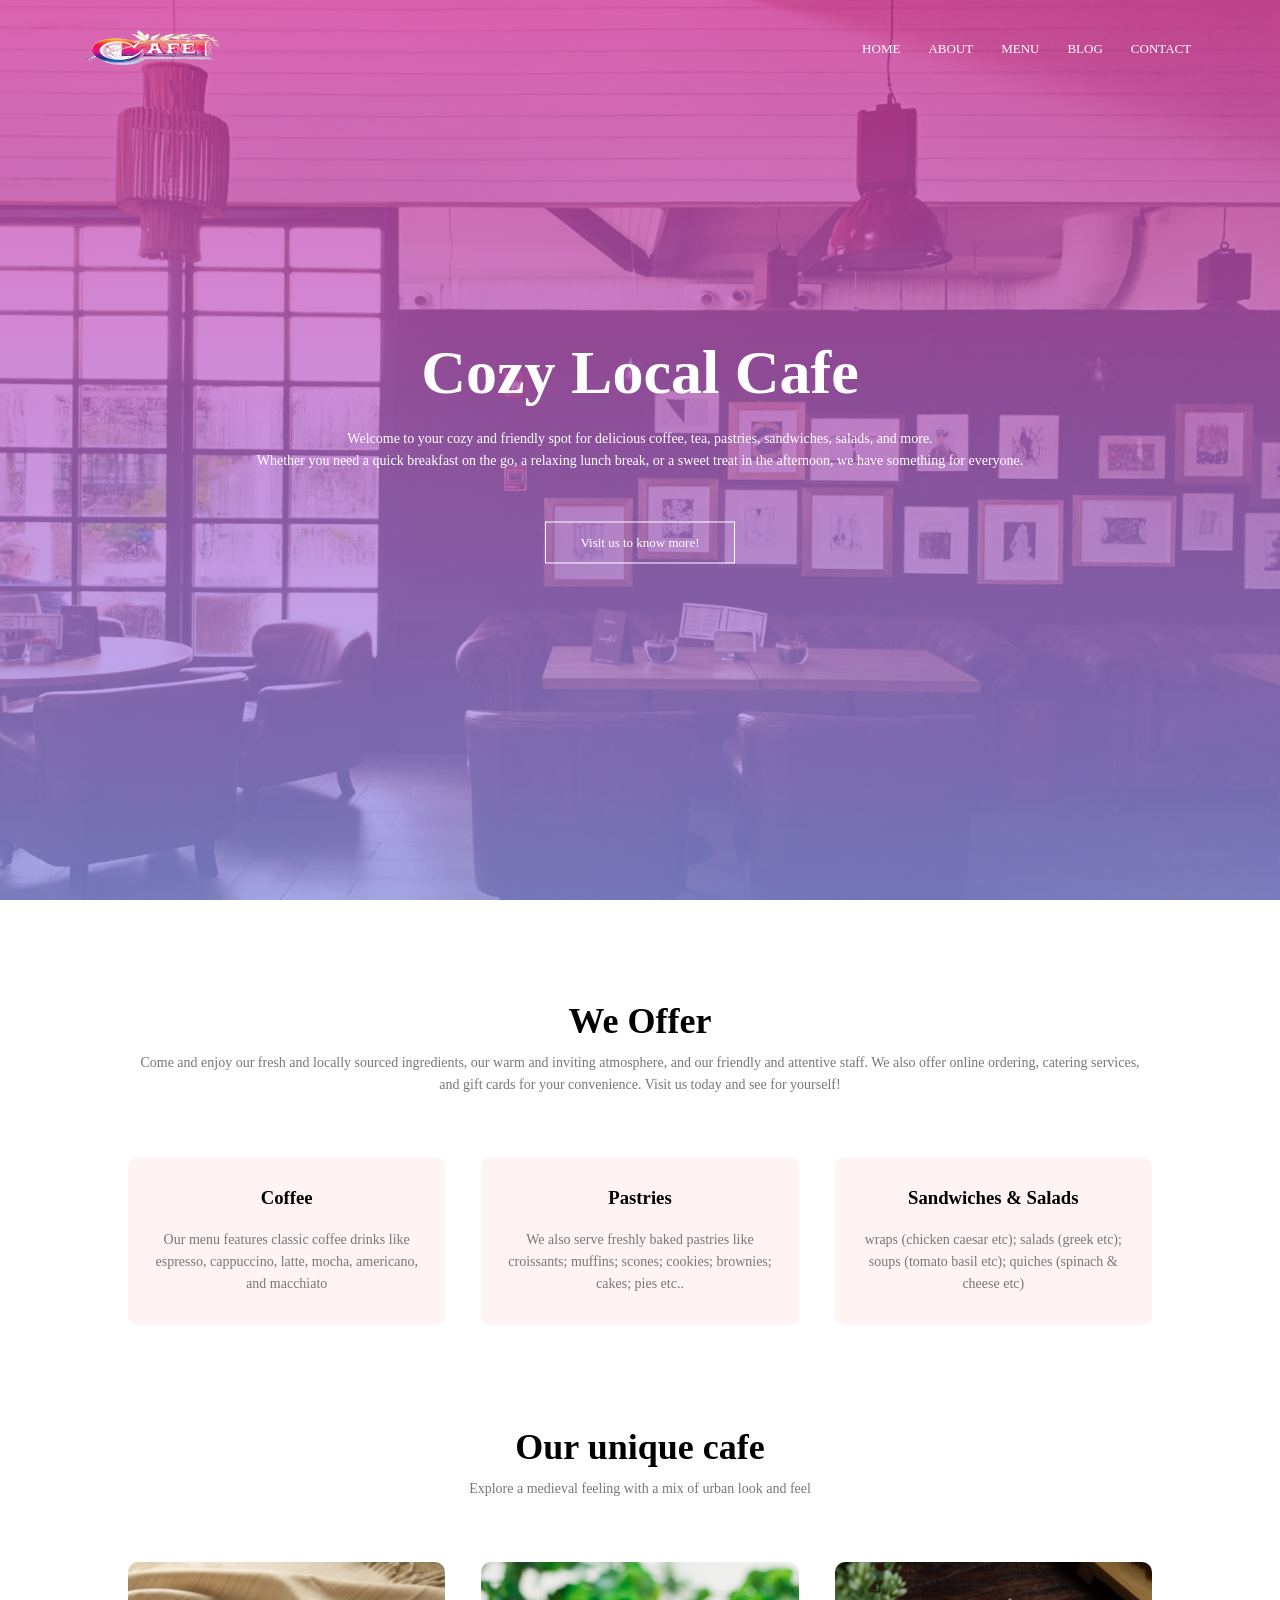
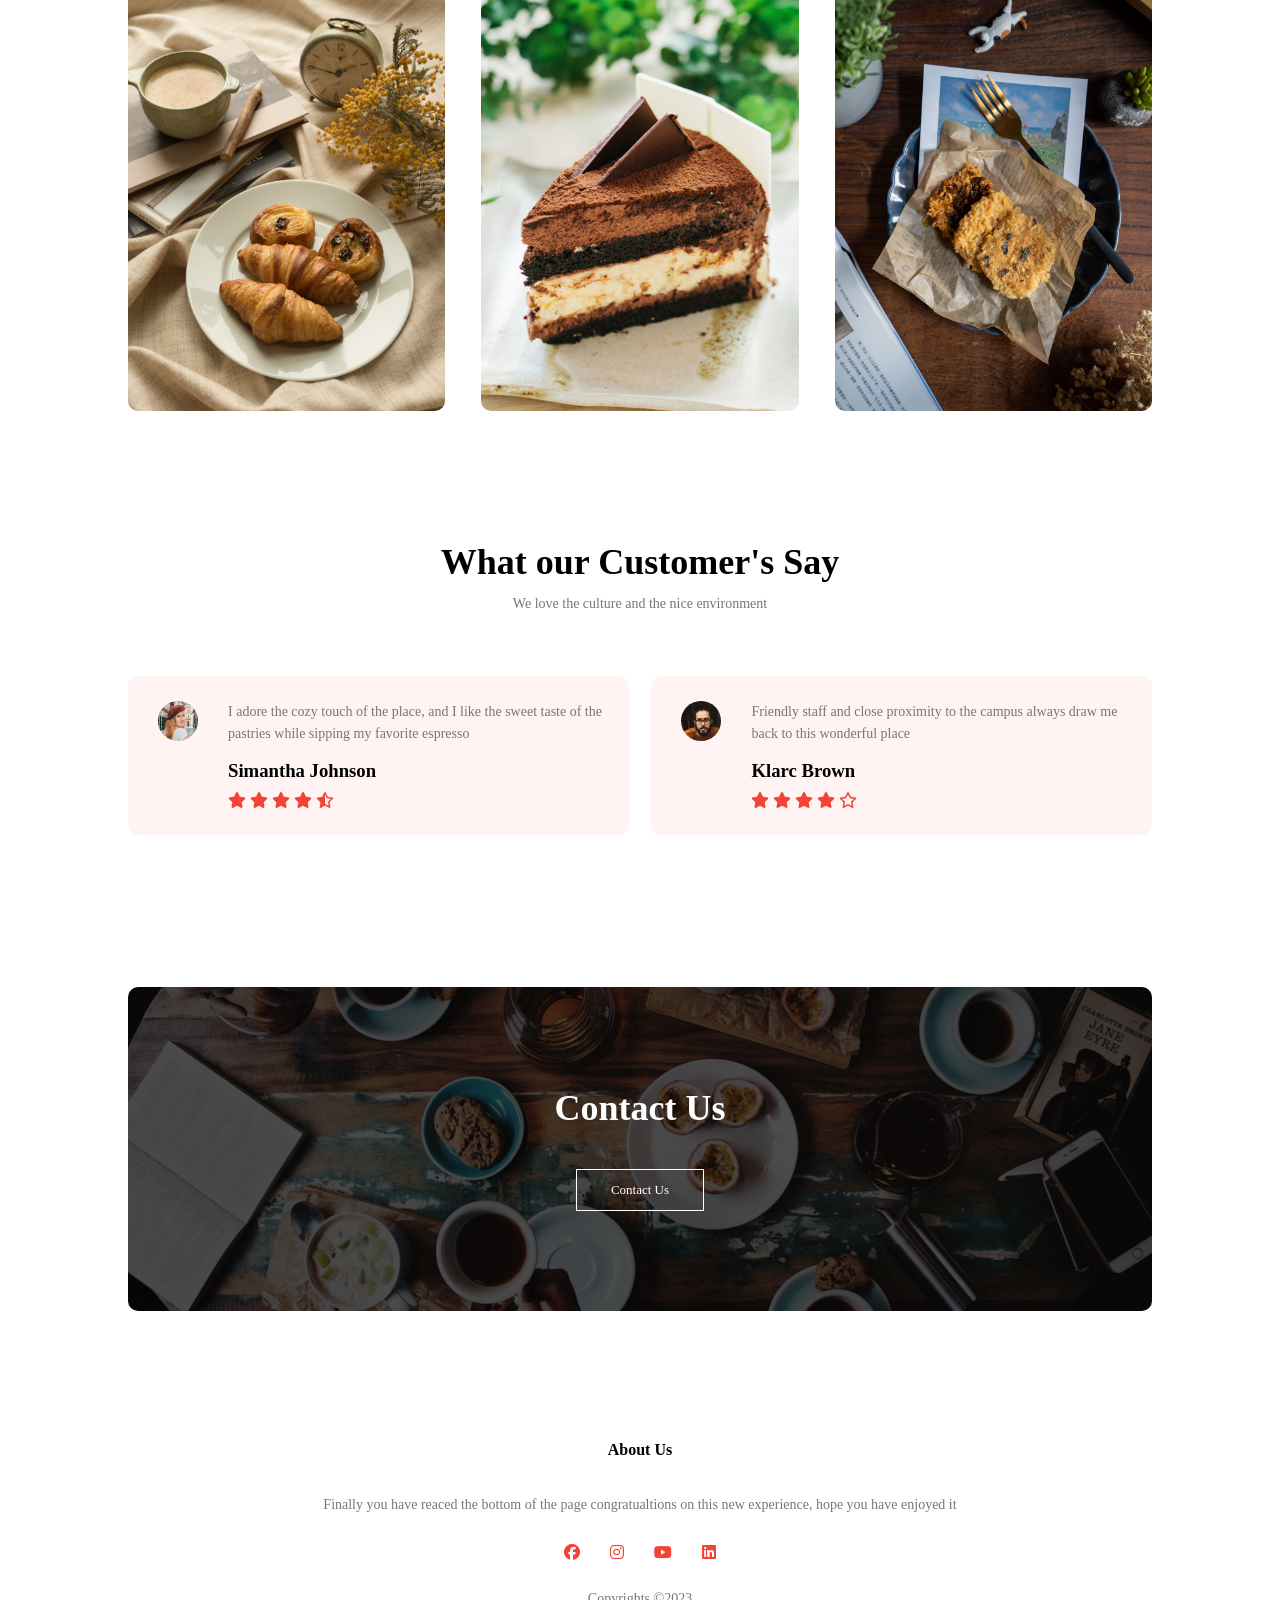
<file: lab4-start/index.html>
<!DOCTYPE html>
<html>
    <head>
        <meta name="viewport" content="width=device-width, initial-scale=1.0">
        <title>Cafe Website</title>
        <link rel="stylesheet" href="styles.css">
        <link rel="stylesheet" href="https://cdnjs.cloudflare.com/ajax/libs/font-awesome/6.3.0/css/all.min.css" integrity="sha512-SzlrxWUlpfuzQ+pcUCosxcglQRNAq/DZjVsC0lE40xsADsfeQoEypE+enwcOiGjk/bSuGGKHEyjSoQ1zVisanQ==" crossorigin="anonymous" referrerpolicy="no-referrer" />
        <script type="text/javascript" src="script.js" defer></script>
    </head>
    <body>
        <section class="header">
            <nav>
               <a href="index.html"><img src="images/logo.png" alt=""></a>
               <div class="nav-links" id="navLinks">
                <i class="fa fa-solid fa-xmark" onclick="hideMenu()"></i>
                <ul>
                    <li><a href="index.html">home</a></li>
                    <li><a href="about.html">about</a></li>
                    <li><a href="menu.html">menu</a></li>
                    <li><a href="blog.html">blog</a></li>
                    <li><a href="contact.html">contact</a></li>
                </ul>
               </div>
               <i class="fa fa-solid fa-bars" onclick="showMenu()"></i>
            </nav>
            <div class="text-box">
                <h1>Cozy Local Cafe</h1>
                <p>
                    Welcome to your cozy and friendly spot for delicious coffee, tea, pastries, sandwiches, salads, and more.
                   <br> Whether you need a quick breakfast on the go, a relaxing lunch break, or a sweet treat in the afternoon, we have something for everyone.
                </p>
                <a href="" class="cool-btn">Visit us to know more!</a>
            </div>
        </section>
        <!-- ----- Menu Section -------->
        <section class="menu">
            <h1>We Offer</h1>
            <p>Come and enjoy our fresh and locally sourced ingredients, our warm and inviting atmosphere, and our friendly and attentive staff. We also offer online ordering, catering services, and gift cards for your convenience. Visit us today and see for yourself!</p>
            <div class="row">
                <div class="menu-col">
                    <h3>Coffee</h3>
                    <p>Our menu features classic coffee drinks like espresso, cappuccino, latte, mocha, americano, and macchiato</p>
                </div>
                <div class="menu-col">
                    <h3>Pastries</h3>
                    <p>We also serve freshly baked pastries like croissants; muffins; scones; cookies; brownies; cakes; pies etc..</p>
                </div>
                <div class="menu-col">
                    <h3>Sandwiches & Salads</h3>
                    <p>wraps (chicken caesar etc); salads (greek etc); soups (tomato basil etc); quiches (spinach & cheese etc)</p>
                </div>
            </div>
        </section>
        <!-- ----- Store Section -------->
        <section class="store">
            <h1>Our unique cafe</h1>
            <p>Explore a medieval feeling with a mix of urban look and feel</p>
            <div class="row">
                <div class="store-col">
                    <img src="images/product1-croissant.png" alt="croissant">
                    <div class="layer">
                        <h3>Croissant</h3>
                    </div>
                </div>
                <div class="store-col">
                    <img src="images/product2-cake.png" alt="cakes">
                    <div class="layer">
                        <h3>Cake</h3>
                    </div>
                </div>
                <div class="store-col">
                    <img src="images/product3-cookies.png" alt="cookies">
                    <div class="layer">
                        <h3>Cookies</h3>
                    </div>
                </div>
            </div>
        </section>
        <!-- ----- testimonials Section -------->
        <section class="testimonials">
            <h1>What our Customer's Say</h1>
            <p>We love the culture and the nice environment</p>
            <div class="row">
                <div class="testimonial-col">
                    <img src="images/user1.jpg" alt="">
                    <div>
                        <p>I adore the cozy touch of the place, and I like the sweet taste of the pastries while sipping my favorite espresso</p>
                        <h3>Simantha Johnson</h3>
                        <i class="fa-sharp fa-solid fa-star"></i>
                        <i class="fa-sharp fa-solid fa-star"></i>
                        <i class="fa-sharp fa-solid fa-star"></i>
                        <i class="fa-sharp fa-solid fa-star"></i>
                        <i class="fa-sharp fa-regular fa-star-half-stroke"></i>
                    </div>
                </div>
                <div class="testimonial-col">
                    <img src="images/user2.jpg" alt="">
                    <div>
                        <p>Friendly staff and close proximity to the campus always draw me back to this wonderful place</p>
                        <h3>Klarc Brown</h3>
                        <i class="fa-sharp fa-solid fa-star"></i>
                        <i class="fa-sharp fa-solid fa-star"></i>
                        <i class="fa-sharp fa-solid fa-star"></i>
                        <i class="fa-sharp fa-solid fa-star"></i>
                        <i class="fa-sharp fa-regular fa-star"></i>
                    </div>
                </div>
            </div>
        </section>
        <!-- ------- Contact Us ----------->
        <section class="cta">
            <h1>Contact Us</h1>
            <a href="" class="cool-btn">Contact Us</a>
        </section>
        <!-- ------------ Footer ----------->
        <section class="footer">
            <h4>About Us</h4>
            <p>Finally you have reaced the bottom of the page congratualtions on this new experience, hope you have enjoyed it</p>
            <div class="icons">
                <i class="fa fa-brands fa-facebook"></i>
                <i class="fa fa-brands fa-instagram"></i>
                <i class="fa fa-brands fa-youtube"></i>
                <i class="fa fa-brands fa-linkedin"></i>
            </div>
            <p>Copyrights &#169;2023</p>
        </section>
    </body>
</html>
</file>
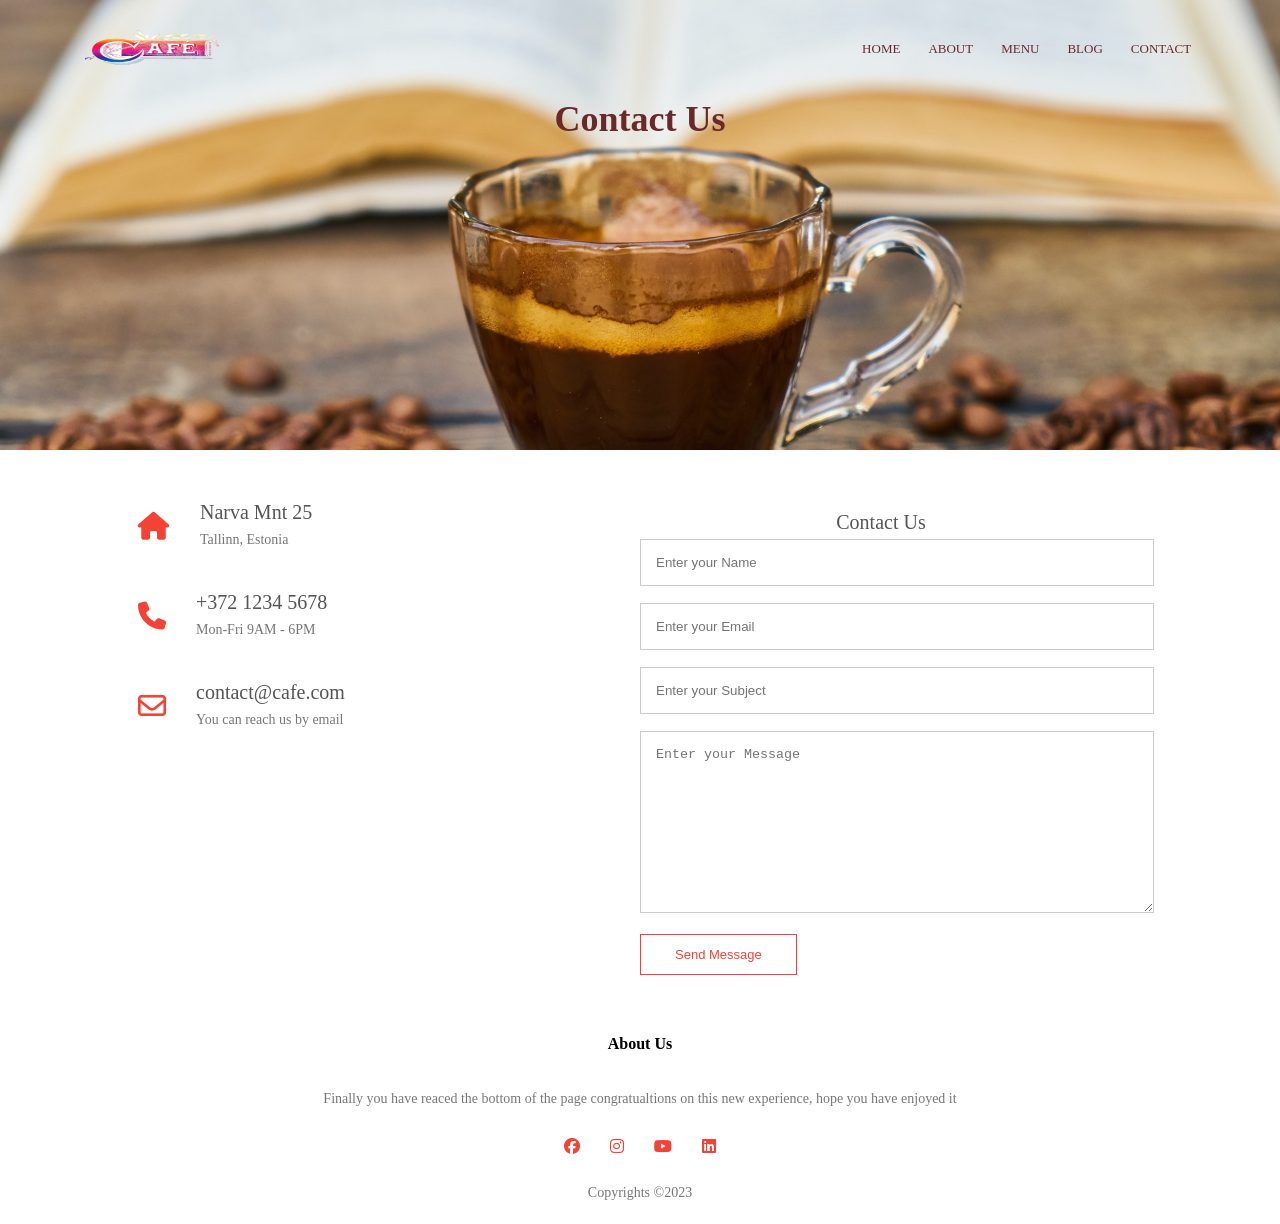
<file: lab4-start/contact.html>
<!DOCTYPE html>
<html>
    <head>
        <meta name="viewport" content="width=device-width, initial-scale=1.0">
        <title>Cafe Website</title>
        <link rel="stylesheet" href="styles.css">
        <link rel="stylesheet" href="https://cdnjs.cloudflare.com/ajax/libs/font-awesome/6.3.0/css/all.min.css" integrity="sha512-SzlrxWUlpfuzQ+pcUCosxcglQRNAq/DZjVsC0lE40xsADsfeQoEypE+enwcOiGjk/bSuGGKHEyjSoQ1zVisanQ==" crossorigin="anonymous" referrerpolicy="no-referrer" />
        <script type="text/javascript" src="script.js" defer></script>
        <script src="https://smtpjs.com/v3/smtp.js"></script>
    </head>
    <body>
        <section class="other-header">
            <nav>
               <a href="index.html"><img src="images/logo.png" alt=""></a>
               <div class="nav-links" id="navLinks">
                <i class="fa fa-solid fa-xmark" onclick="hideMenu()"></i>
                <ul>
                    <li><a href="index.html">home</a></li>
                    <li><a href="about.html">about</a></li>
                    <li><a href="menu.html">menu</a></li>
                    <li><a href="blog.html">blog</a></li>
                    <li><a href="contact.html">contact</a></li>
                </ul>
               </div>
               <i class="fa fa-solid fa-bars" onclick="showMenu()"></i>
            </nav>
            <h1>Contact Us</h1>
        </section>
        <!-- ----- Contact Us Section -------->
        <section class="contact-us">
            <div class="row">
                <div class="contact-col">
                    <div>
                        <i class="fa fa-home"></i>
                        <span>
                            <h5>Narva Mnt 25</h5>
                            <p>Tallinn, Estonia</p>
                        </span>
                    </div>
                    <div>
                        <i class="fa fa-phone"></i>
                        <span>
                            <h5>+372 1234 5678</h5>
                            <p>Mon-Fri 9AM - 6PM</p>
                        </span>
                    </div>
                    <div>
                        <i class="fa fa-regular fa-envelope"></i>                        <span>
                            <h5>contact@cafe.com</h5>
                            <p>You can reach us by email</p>
                        </span>
                    </div>
                </div>
                <div class="contact-col">
                    <h3>Contact Us</h3>
                    <form class="contact-form" onsubmit="sendEmail(event)">
                        <input id="contact-name" type="text" placeholder="Enter your Name" required>
                        <input id="contact-email" type="email" placeholder="Enter your Email" required>
                        <input id="contact-subject" type="text" placeholder="Enter your Subject" required>
                        <textarea id= "contact-message" rows="10" placeholder="Enter your Message" required></textarea>
                        <button type="submit" class="cool-btn red-btn">Send Message</button>
                    </form>
                </div>
            </div>
        </section>
        
        <!-- ------------ Footer ----------->
        <section class="footer">
            <h4>About Us</h4>
            <p>Finally you have reaced the bottom of the page congratualtions on this new experience, hope you have enjoyed it</p>
            <div class="icons">
                <i class="fa fa-brands fa-facebook"></i>
                <i class="fa fa-brands fa-instagram"></i>
                <i class="fa fa-brands fa-youtube"></i>
                <i class="fa fa-brands fa-linkedin"></i>
            </div>
            <p>Copyrights &#169;2023</p>
        </section>
    </body>
</html>
</file>
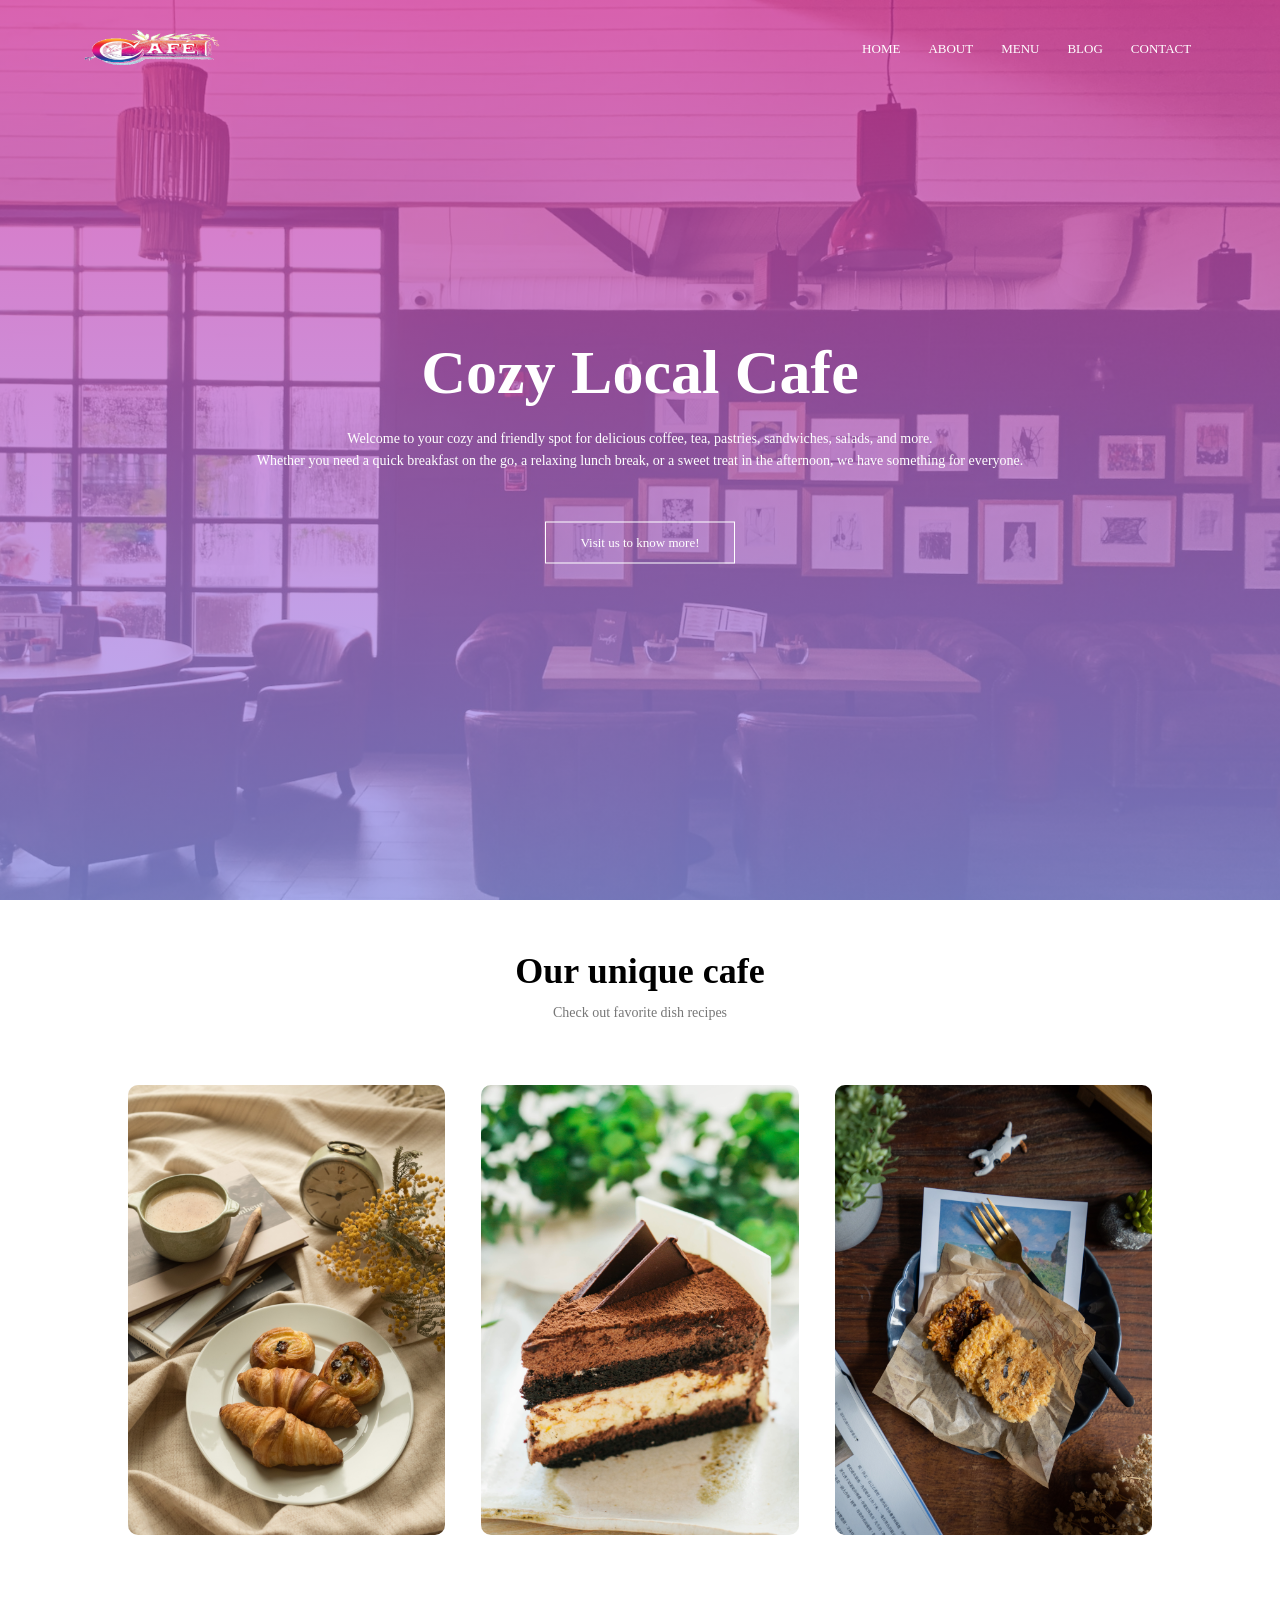
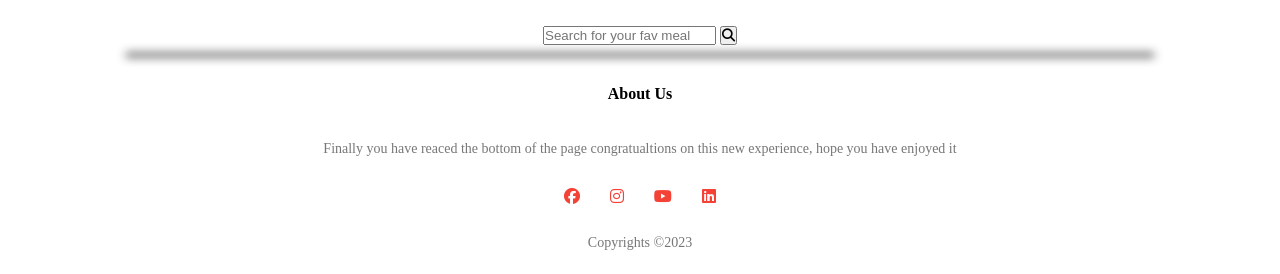
<file: lab4-start/menu.html>
<!DOCTYPE html>
<html>
    <head>
        <meta name="viewport" content="width=device-width, initial-scale=1.0">
        <title>Cafe Website</title>
        <link rel="stylesheet" href="styles.css">
        <link rel="stylesheet" href="https://cdnjs.cloudflare.com/ajax/libs/font-awesome/6.3.0/css/all.min.css" integrity="sha512-SzlrxWUlpfuzQ+pcUCosxcglQRNAq/DZjVsC0lE40xsADsfeQoEypE+enwcOiGjk/bSuGGKHEyjSoQ1zVisanQ==" crossorigin="anonymous" referrerpolicy="no-referrer" />
        <script type="text/javascript" src="script.js" defer></script>
        <script type="text/javascript" src="meal.js" defer></script>
    </head>
    <body>
        <section class="header">
            <nav>
               <a href="index.html"><img src="images/logo.png" alt=""></a>
               <div class="nav-links" id="navLinks">
                <i class="fa fa-solid fa-xmark" onclick="hideMenu()"></i>
                <ul>
                    <li><a href="index.html">home</a></li>
                    <li><a href="about.html">about</a></li>
                    <li><a href="menu.html">menu</a></li>
                    <li><a href="blog.html">blog</a></li>
                    <li><a href="contact.html">contact</a></li>
                </ul>
               </div>
               <i class="fa fa-solid fa-bars" onclick="showMenu()"></i>
            </nav>
            <div class="text-box">
                <h1>Cozy Local Cafe</h1>
                <p>
                    Welcome to your cozy and friendly spot for delicious coffee, tea, pastries, sandwiches, salads, and more.
                   <br> Whether you need a quick breakfast on the go, a relaxing lunch break, or a sweet treat in the afternoon, we have something for everyone.
                </p>
                <a href="" class="cool-btn">Visit us to know more!</a>
            </div>
        </section>
        <!-- ----- Store Section -------->
        <section class="store">
            <h1>Our unique cafe</h1>
            <p>Check out favorite dish recipes</p>
            <div class="row">
                <div class="store-col">
                    <img src="images/product1-croissant.png" alt="">
                    <div class="layer">
                        <h3>Croissant</h3>
                    </div>
                </div>
                <div class="store-col">
                    <img src="images/product2-cake.png" alt="cakes">
                    <div class="layer">
                        <h3>Cake</h3>
                    </div>
                </div>
                <div class="store-col">
                    <img src="images/product3-cookies.png" alt="cookies">
                    <div class="layer">
                        <h3>Cookies</h3>
                    </div>
                </div>
            </div>
            <div class="row">
                <div class="search-box">
                    <input type="text" placeholder="Search for your fav meal" id="search-term">
                    <button id="search"><i class="fas fa-search"></i> </button>
                </div>
            </div>
            <div class="meals" id="meals">
            <!----
                <div class="meal-header">
                    <img src="https://www.themealdb.com/images/ingredients/Lime.png" alt="">
                </div>
                <div class="meal-body">
                    <h3>Meal Name</h3>
                    <button class="fav-btn">
                        <i class="far fa-heart"></i>
                    </button>
                </div>
                -->
            </div>
        </section>
       
        <!-- ------------ Footer ----------->
        <section class="footer">
            <h4>About Us</h4>
            <p>Finally you have reaced the bottom of the page congratualtions on this new experience, hope you have enjoyed it</p>
            <div class="icons">
                <i class="fa fa-brands fa-facebook"></i>
                <i class="fa fa-brands fa-instagram"></i>
                <i class="fa fa-brands fa-youtube"></i>
                <i class="fa fa-brands fa-linkedin"></i>
            </div>
            <p>Copyrights &#169;2023</p>
        </section>
    </body>
</html>
</file>
<file: lab4-start/styles.css>
*{
    padding: 0;
    margin: 0;
}

.header{
    min-height: 100vh;
    width: 100%;
    background-image: linear-gradient(rgba(213,46,160,0.7),
    rgba(147, 152, 248, 0.7))
    , url(images/banner.png);
    background-position: center;
    background-size: cover;
    position: relative;
}

nav{
    display: flex;
    padding: 2% 6%;
    justify-content: space-around;
    align-items: center;
}

nav img{
    width: 150px;
}

.nav-links{
    flex: 1;
    text-align: right;
}

.nav-links ul li{
    list-style: none;
    display: inline-block;
    padding: 8px 12px;
    position: relative;
}

.nav-links ul li a{
    color: white;
    text-decoration: none;
    text-transform: uppercase;
    font-size: 13px;
}

.nav-links ul li::after{
    content: "";
    width: 0%;
    background: red;
    height: 2px;
    display: block;
    margin: auto;
    transition: 1.5s;

}

.nav-links ul li:hover::after{
    width: 100%;
}

.text-box{
    width: 90%;
    top: 50%;
    left: 50%;
    position: absolute;
    color: white;
    text-align: center;
    transform: translate(-50%,-50%);
}

.text-box h1{
    font-size: 62px;
}

.text-box p{
    margin: 10px 0 40px;
    font-size: 14px;
    color: white;
}

.cool-btn{
    display: inline-block;
    text-decoration: none;
    color: white;
    border: 1px solid white;
    padding: 12px 34px;
    font-size: 13px;
    position: relative;
    cursor: pointer;
}

.cool-btn:hover{
    border: 1px solid red;
    background: red;
    transition: 1s;
}
nav .fa{
    display: none;
}

/* ------ general formatting ----------- */
h1{
    font-size: 36px;
    font-weight: 600;
}

p{
    color: #777;
    font-size: 14px;
    font-weight: 300;
    line-height: 22px;
    padding: 10px;
}

h3{
    text-align: center;
    font-weight: 600;
    margin: 10px 0;
}

/* ------- Menu ------  */
.menu{
    width: 80%;
    margin: auto;
    text-align: center;
    padding-top: 100px;
}

.row{
    margin-top: 5%;
    display: flex;
    justify-content: space-between;
}

.menu-col{
    flex-basis: 31%;
    background: #fff3f3;
    border-radius: 10px;
    margin-bottom: 5%;
    padding: 20px 12px;
    box-sizing: border-box;
    transition: 0.5s;
}
/* Drop Shadow Effect */
.menu-col:hover{
    box-shadow: 0 0 20px 0px rgba(0,0 ,0,0.2);
}

/* -------------- Store --------------- */
.store{
    width: 80%;
    margin: auto;
    text-align: center;
    padding-top: 50px;
}

.store-col{
    flex-basis: 31%;
    border-radius: 10px;
    margin-bottom: 30px;
    position: relative;
    overflow: hidden; /*To clip content and don't allow scrolling */
}

.store-col img{
    width: 100%;
    display: block;
}

.layer{
    background: transparent;  /*Chose any color to see the style then change it to transparent */
    height: 100%;
    width: 100%;
    position: absolute;
    top: 0;
    left: 0;
    transition: 0.5s;
}

.layer:hover{
    background: rgba(266,0,0,0.7);
}

/* To adjust the titles within the image */
.layer h3{
    width: 100%;
    font-weight: 500;
    color: #ffffff;
    font-size: 26px;
    position: absolute;
    bottom: 0;

    opacity: 0;
    transition: 0.5s;
}

.layer:hover h3{
    bottom: 49%;
    opacity: 1;
    
}

/* ---------- Testimonials ----------- */
.testimonials{
    width: 80%;
    margin: auto;
    text-align: center;
    padding-top: 100px; 
}

.testimonial-col{
    flex-basis: 44%;
    border-radius: 10px;
    margin-bottom: 5%;
    text-align: left;
    background: #fff3f3;
    padding: 25px;
    cursor: pointer;
    display: flex;
}

.center{
    margin: auto;
}
.testimonial-col img{
    height: 40px;
    margin-left: 5px;
    margin-right:30px;
    border-radius: 50%;
}

.testimonial-col p{
    padding: 0;
}

.testimonial-col h3{
    margin-top: 15px;
    text-align: left;
}

.testimonial-col .fa-sharp{
    color: #f44336;
}

/* --------- Contact Us Section ------------ */
.cta{
    margin: 100px auto;
    width: 80%;
    background-image: linear-gradient(rgba(0,0,0,0.7),rgba(0,0,0,0.7)),url(images/banner2.jpg);
    background-position: center;
    background-size: cover;
    border-radius: 10px;
    text-align: center;
    padding: 100px 0;

}

.cta h1{
    color: white;
    margin-bottom: 40px;
    padding: 0;
}

/* --------- Footer Section --------- */
.footer{
    width: 100%;
    text-align: center;
    padding: 10px 0;
}

.footer h4{
    margin-top:20px;
    margin-bottom: 25px;
    font-weight: 600;
}

.footer .fa{
    color: #f44336;
    margin: 0 13px;
    cursor: pointer;
    padding: 18px 0;
}

/* -------------- Contact Us Page ------  */
.other-header{
    height: 50vh;
    width: 100%;
    background-image: url(images/background.jpg);
    background-position: center;
    background-size: cover;
    text-align: center;
    color: #6a2929;
}

.other-header nav ul li a{
    color:#6a2929;
}

.contact-us{
    width: 80%;
    margin: auto; 
}

.contact-col{
    flex-basis: 48%;
    margin-bottom: 30px;
    margin-right: 30px;
}

.contact-col div{
    display: flex;
    align-items: center;
    margin-bottom: 40px;
}

.contact-col div p{
    padding: 0;
}

.contact-col div h5, .contact-col h3{
    font-size: 20px;
    margin-bottom: 5px;
    color: #555;
    font-weight: 400;
}

.contact-col div .fa{
    font-size: 28px;
    color: #f44336;
    margin: 10px;
    margin-right: 30px;
}

/* --------- Form Elements -------- */
.red-btn{
    border: 1px solid #f44336;
    background: transparent;
    color: #f44336;
}

.red-btn:hover{
    color:#fff;

}

.contact-col input, .contact-col textarea{
    width:100%;
    padding: 15px;
    margin-bottom: 17px;
    outline: none;
    border: 1px solid #ccc;
    /*box-sizing: border-box;*/
}

/* ------ Menu Page ------------- */
.meals{
    width: 100%;
    margin: auto; 
    border-radius: 5px;
    box-shadow: 0 0 10px 2px #333;
}

.meal-header{
    position: relative;
}

.meal-header .random{
    position: absolute;
    top:10px;
    background-color: #fff;
    padding: 5px;
}

.meal-header img{
    width: 100%;
    height: 400px;
    object-fit: cover;
}

.meal-body{
    display: flex;
    align-items: center;
    justify-content: space-around;
}

.meal-body .fav-btn{
    border: none;
    background-color: transparent;
    font-size: 1.2rem;
    color: gray;
    cursor: pointer;
   
}

.meal-body .fav-btn.active{
    color: lightgray;
}

.search-box{
    margin: 10px auto;
}


/* ------ Blog Page ------ */
/* ------ Color Section ----- */
.information{
    width: 90%;
    margin: auto;
    text-align: center;
    padding-top: 100px;
    background-color: #f1f5f8;
    padding-bottom: 20px;
    margin-top: 10px;
}

.color-btn{
    display: inline-block;
    text-decoration: none;
    color: white;
    background-color: #333;
    border: 1px solid white;
    border-radius: 10px;
    padding: 12px 34px;
    font-size: 13px;
    position: relative;
    cursor: pointer;
}

.color-btn:hover{
    border: 1px solid red;
    background: red;
    transition: 1s;
}
/* ----- Reviews Section ------ */
.prev-btn,
.next-btn {
  font-size: 12px;
  background: transparent;
  border-color: transparent;
  margin: 0 12px;
  cursor: pointer;
}

.random-btn{
    margin: auto;
    margin-top: 5px;
    display: inline-block;
    text-decoration: none;
    color: white;
    background-color: #333;
    border: 1px solid white;
    border-radius: 10px;
    padding: 12px 34px;
    font-size: 13px;
    position: relative;
    cursor: pointer;
}

.random-btn:hover{
    border: 1px solid red;
    background: red;
    transition: 1s;
}

/* -------------- Store --------------- */
.menuItems{
    width: 80%;
    margin: auto;
    text-align: center;
    padding-top: 10px;
    
}
.menu-wrap-section{
    flex-wrap: wrap;
}
.menu-item-col{
    flex-basis: 45%;
    border-radius: 10px;
    margin-bottom: 30px;
    overflow: hidden; /*To clip content and don't allow scrolling */
}

.menu-item-col img{
    width: 100%;
    height: 50%;
    display: block;
}

/* ----- Responsive Design ------- */
@media (max-width: 700px){
    .text-box h1{
        font-size: 20px;
    }

    .nav-links ul li{
        display: block;
    }

    .nav-links{
        position: fixed;
        background: red;
        height: 100vh;
        width: 200px;
        top: 0;
        right: -200px;
        text-align: left;
        z-index: 2;
    }

    .nav-links ul{
        padding: 30px;
    }

    nav .fa{
        display: block;
        color: white;
        margin: 10px;
        font-size: 22px;
        cursor: pointer;
    }

    .row{
        flex-direction: column;
    }

    .testimonial-col img{
        margin-left: 0;
        margin-right: 15px;
    }
}
</file>
